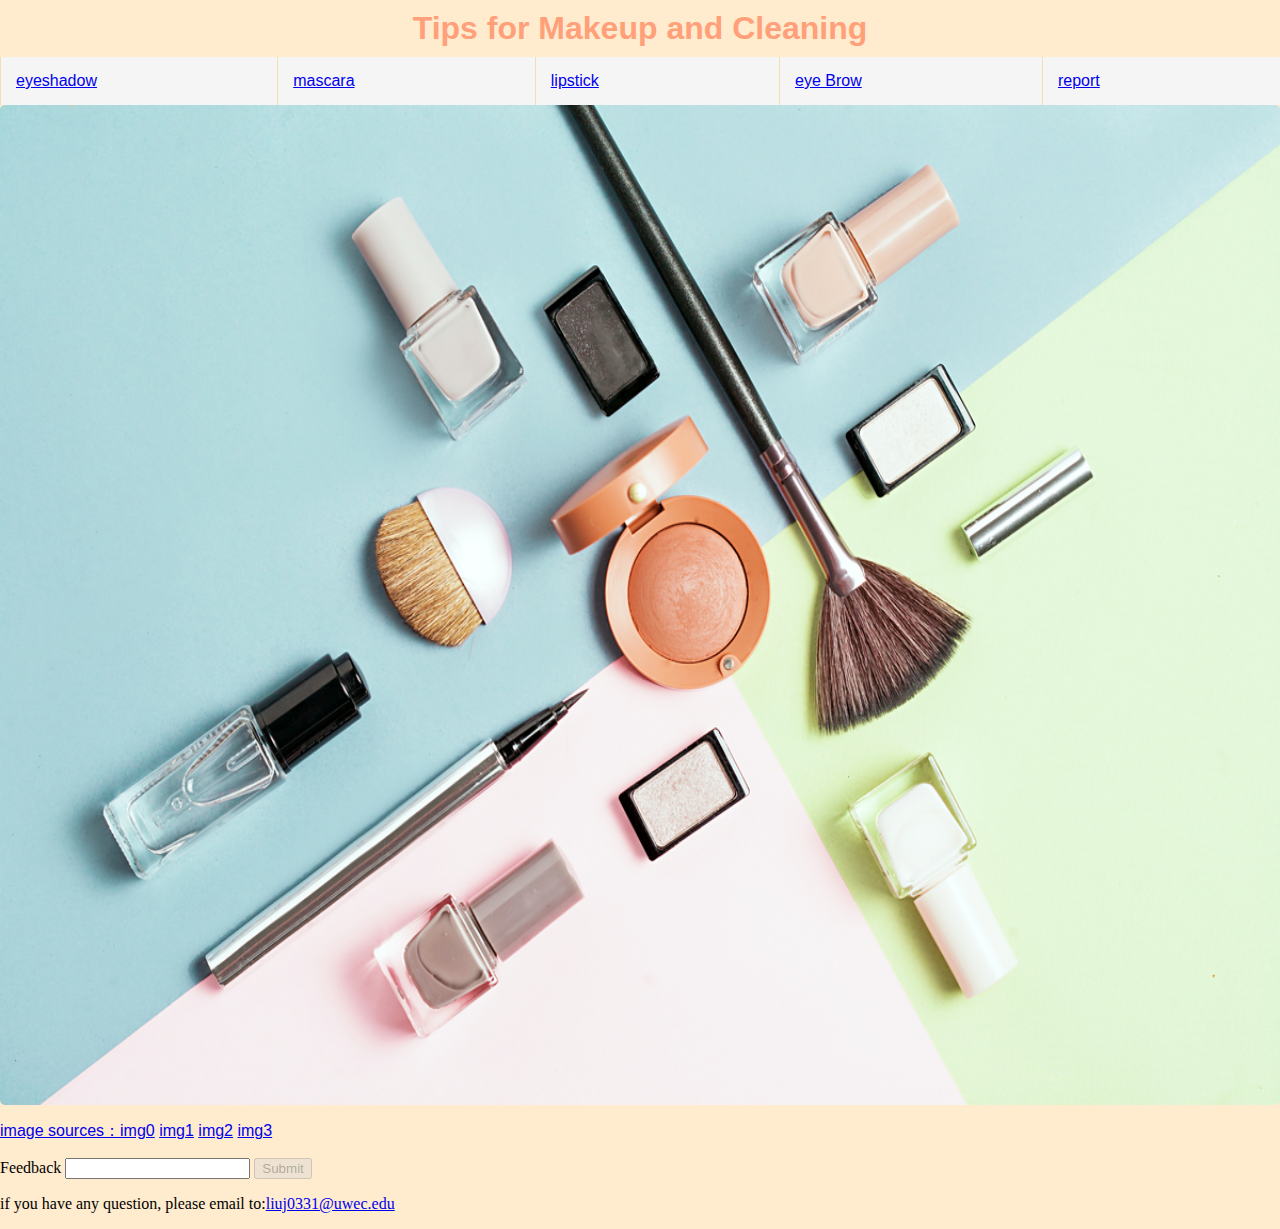
<file: index.html>
<!DOCTYPE html>
    <head lang="en">
        <title>Prject1</title>
        <link rel = "stylesheet" href="css/homeStyle.css">
        <link rel="icon" href="image/favicon.ico">

    </head>


    <body>
        <header>
        <h1>Tips for Makeup and Cleaning</h1>
        </header>
        <ul>
            <li><a href="eyeshadow.html">eyeshadow</a></li>
            <li><a href="mascara.html">mascara</a></li>
            <li><a href="lipstick.html">lipstick</a></li>
            <li><a href="eyeBrow.html">eye Brow</a></li>
            <li><a href="report.html">report</li>
        </ul>
        <div id="slide" class="slideShow" >
        <img  src="image/index1.jpg" alt="beauty product1">
        <img  src="image/index2.jpg" alt="beauty product2">
        <img  src="image/index3.jpg" alt="beauty product3">
        <img  src="image/index4.png" alt="beauty product4">
        </div>
        

        <div class = "sources">
            <p>image sources：<a href ="https://classpass.com/blog/wp-content/uploads/2019/11/shutterstock_664863727.jpg">img0</a>  <a href ="https://hips.hearstapps.com/hmg-prod.s3.amazonaws.com/images/beauty-decorative-cosmetics-makeup-brushes-set-and-royalty-free-image-930934354-1565213062.jpg?crop=0.668xw:1.00xh;0.167xw,0&resize=640:*">img1</a>
           <a href ="https://d3u03kk87rjfaq.cloudfront.net/wp-content/uploads/2019/07/18093937/beauty.jpg">img2</a> <a href ="https://thepatranilaproject.com/wp-content/uploads/2018/04/how-to-spring-clean-makeup.png">img3</a></p>
        </div>

        <div class = "feedback">
            <label for = "input">Feedback</label>
            <input id = "input" type = "text"> 
            <input id = "submit" type = "button" value="Submit">
            <p>if you have any question, please email to:<a href="mailto:liuj0331@uwec.edu">liuj0331@uwec.edu</a></p>
        </div>


        <script src="js/homeJS.js"></script>
        <script src="js/feedback.js"></script>
        
    </body>
</html>
</file>
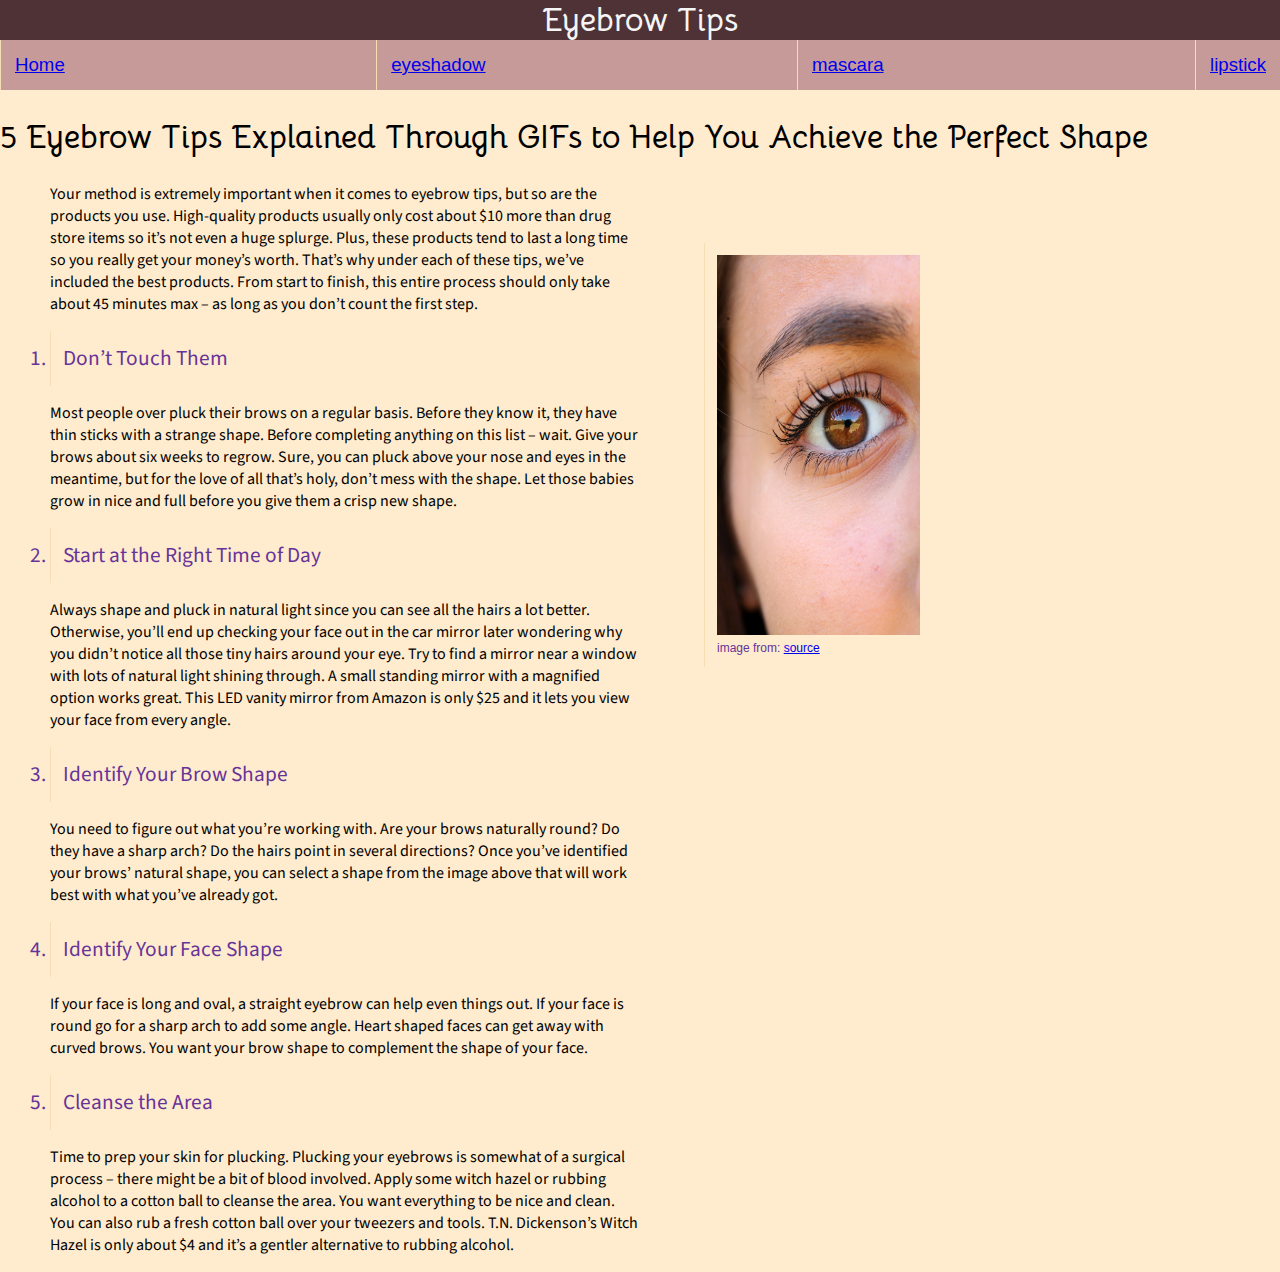
<file: eyeBrow.html>
<!DOCTYPE html>
    <head>
        <title>EyeBrow</title>
        <link rel="stylesheet" href="css/eyeBrow.css">
        <link href="https://fonts.googleapis.com/css?family=Bellota&display=swap" rel="stylesheet">
        <link href="https://fonts.googleapis.com/css?family=Source+Sans+Pro&display=swap" rel="stylesheet">
        <link rel="icon" href="image/favicon.ico">
    </head>

    <body>
        <header>
            <h1>Eyebrow Tips</h1>
        </header>
        <nav>
            <ul class="menu">
                <li><a href="index.html">Home</a></li>
                <li><a href="eyeshadow.html">eyeshadow</a></li>
                <li><a href="mascara.html">mascara</a></li>
                <li><a href="lipstick.html">lipstick</a></li>
            </ul>
        </nav>
        <h2>5 Eyebrow Tips Explained Through GIFs to Help You Achieve the Perfect Shape</h2>
        

        <ol>
            <p>Your method is extremely important when it comes to eyebrow tips, but so are the products you use.

                High-quality products usually only cost about $10 more than drug store items so it’s not even a huge splurge.
                
                Plus, these products tend to last a long time so you really get your money’s worth.
                
                That’s why under each of these tips, we’ve included the best products.
                
                From start to finish, this entire process should only take about 45 minutes max – as long as you don’t count the first step.</p>

            <li>Don’t Touch Them</li>
            <p>Most people over pluck their brows on a regular basis. Before they know it, they have thin sticks with a strange shape.

                Before completing anything on this list – wait.
                
                Give your brows about six weeks to regrow. Sure, you can pluck above your nose and eyes in the meantime, but for the love of all that’s holy, don’t mess with the shape.
                
                Let those babies grow in nice and full before you give them a crisp new shape.</p>

            <li>Start at the Right Time of Day</li>
            <p>Always shape and pluck in natural light since you can see all the hairs a lot better. Otherwise, you’ll end up checking your face out in the car mirror later wondering why you didn’t notice all those tiny hairs around your eye.

                Try to find a mirror near a window with lots of natural light shining through. A small standing mirror with a magnified option works great.
                
                This LED vanity mirror from Amazon is only $25 and it lets you view your face from every angle.</p>

            <li>Identify Your Brow Shape</li>
            <p>You need to figure out what you’re working with.

                Are your brows naturally round? Do they have a sharp arch? Do the hairs point in several directions?
                
                Once you’ve identified your brows’ natural shape, you can select a shape from the image above that will work best with what you’ve already got.</p>

            <li>Identify Your Face Shape</li>
            <p>If your face is long and oval, a straight eyebrow can help even things out. If your face is round go for a sharp arch to add some angle. Heart shaped faces can get away with curved brows.

                You want your brow shape to complement the shape of your face.</p>

            <li>Cleanse the Area</li>
            <p>Time to prep your skin for plucking.

                Plucking your eyebrows is somewhat of a surgical process – there might be a bit of blood involved.
                
                Apply some witch hazel or rubbing alcohol to a cotton ball to cleanse the area. You want everything to be nice and clean. You can also rub a fresh cotton ball over your tweezers and tools.
                
                T.N. Dickenson’s Witch Hazel is only about $4 and it’s a gentler alternative to rubbing alcohol.</p>
        </ol>

        <div class ="container">
            <ul id = "box">
                <li><img id = "image"src="image/eyebrow.jpg" alt="eyeBrow">
                    <p id = "text">image from: <a href = "https://storage.needpix.com/rsynced_images/eye-117034_1280.jpg">source</a></p></li>
            </ul>
        </div>
    </body>
</html>
</file>
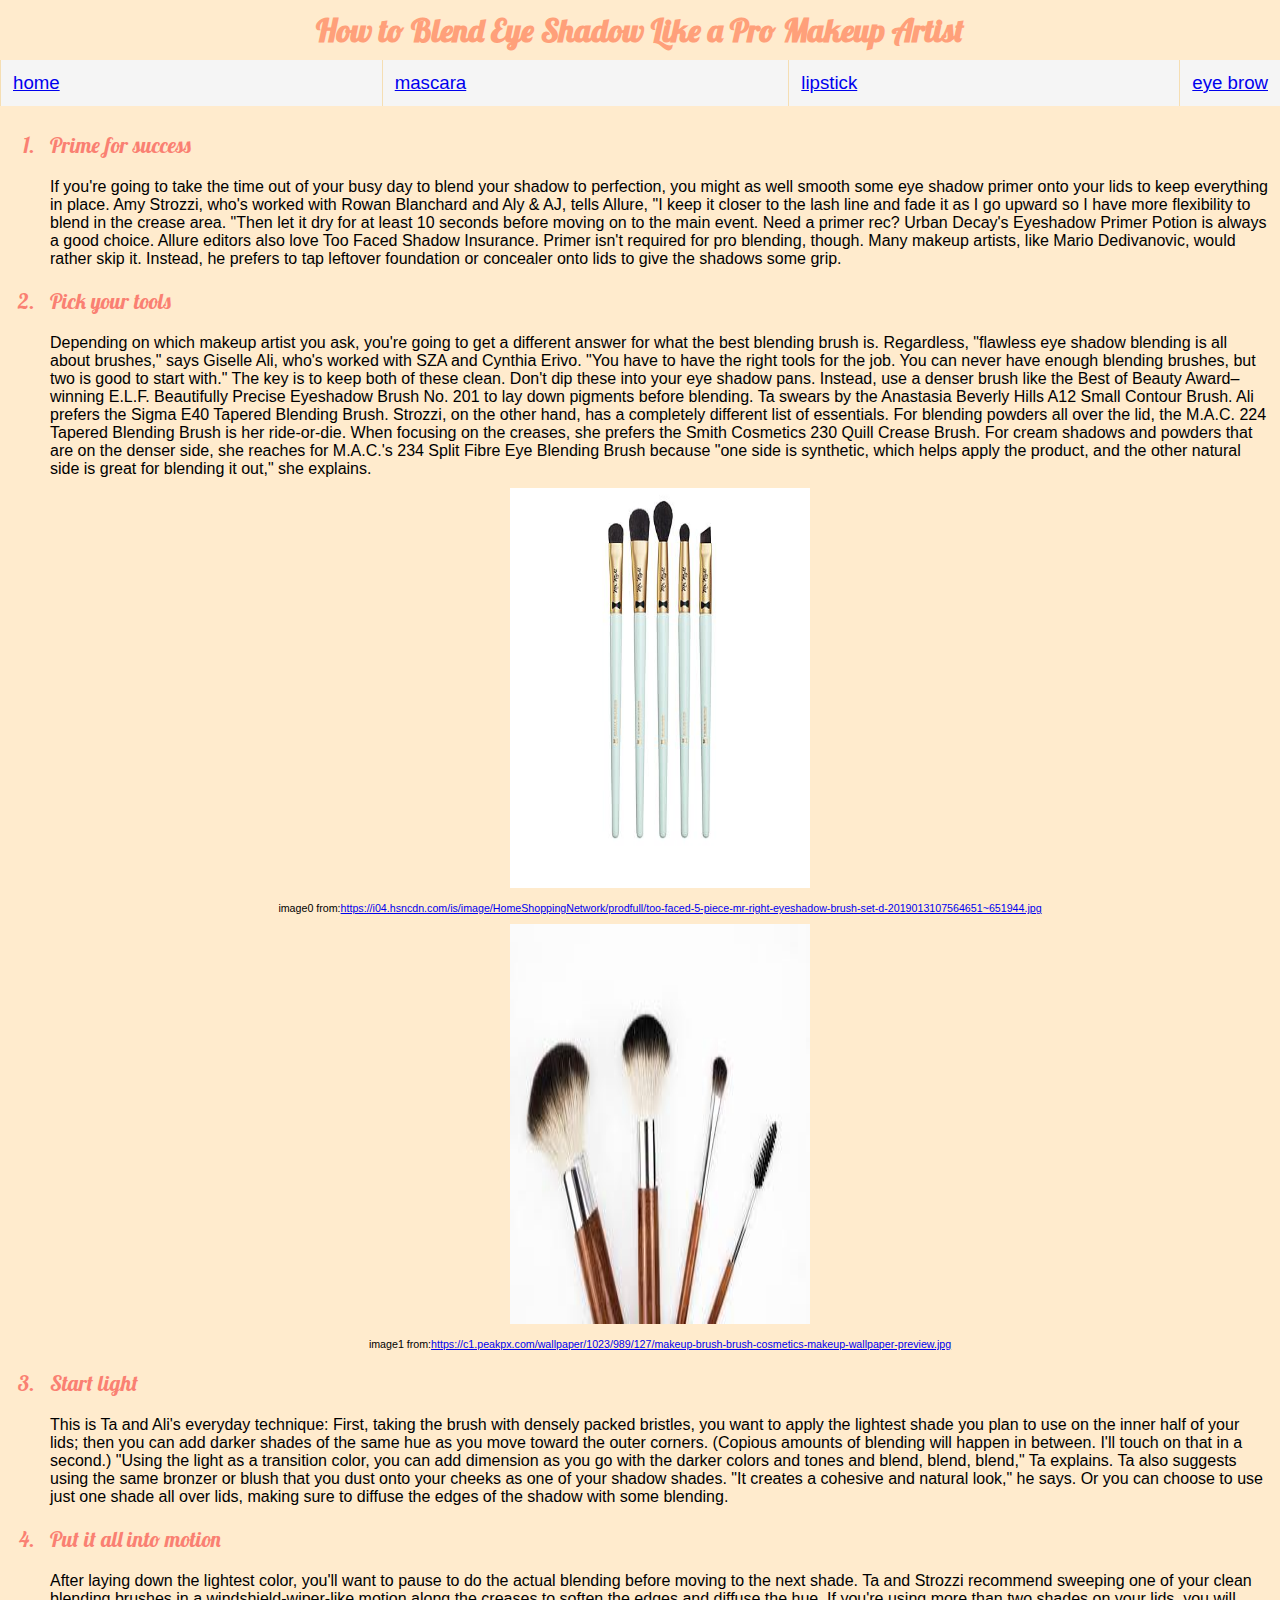
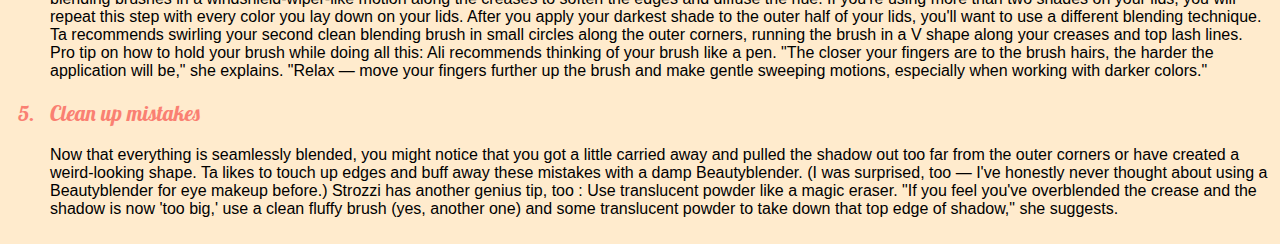
<file: eyeshadow.html>
<!DOCTYPE html>
    <head lang="en">
        <title>Prject1-1</title>
        <link rel = "stylesheet" href="css/eyeShadowStyle.css">
        <link href="https://fonts.googleapis.com/css?family=Lobster&display=swap" rel="stylesheet">
        <link rel="icon" href="image/favicon.ico">
    </head>


    <body>
        <header>
            <h1>How to Blend Eye Shadow Like a Pro Makeup Artist </h1>
        </header>
        <nav >
            <ul class="menu">
                <li><a href="index.html">home</a></li>
                <li><a href="mascara.html">mascara</a></li>
                <li><a href="lipstick.html">lipstick</a></li>
                <li><a href="eyeBrow.html">eye brow</a></li>
            </ul>
        </nav>
        
        <main>
        <ol>
            <li id="list">Prime for success</li>
                
                <p>If you're going to take the time out of your busy day to blend your shadow to perfection, you might as well smooth some eye shadow primer onto your lids to keep everything in place. 
                Amy Strozzi, who's worked with Rowan Blanchard and Aly & AJ, tells Allure, "I keep it closer to the lash line and fade it as I go upward so I have more flexibility to blend in the crease area.
                "Then let it dry for at least 10 seconds before moving on to the main event.
                Need a primer rec? Urban Decay's Eyeshadow Primer Potion is always a good choice. Allure editors also love Too Faced Shadow Insurance.
                Primer isn't required for pro blending, though. Many makeup artists, like Mario Dedivanovic, would rather skip it.
                Instead, he prefers to tap leftover foundation or concealer onto lids to give the shadows some grip.</p>

            <li id="list">Pick your tools</li>
                <p>Depending on which makeup artist you ask, you're going to get a different answer for what the best blending brush is. 
                Regardless, "flawless eye shadow blending is all about brushes," says Giselle Ali, who's worked with SZA and Cynthia Erivo.
                "You have to have the right tools for the job. You can never have enough blending brushes, but two is good to start with." 
                The key is to keep both of these clean. Don't dip these into your eye shadow pans. Instead, use a denser brush like the Best of Beauty Award–winning E.L.F.
                Beautifully Precise Eyeshadow Brush No. 201 to lay down pigments before blending.
                Ta swears by the Anastasia Beverly Hills A12 Small Contour Brush. Ali prefers the Sigma E40 Tapered Blending Brush.
                Strozzi, on the other hand, has a completely different list of essentials.
                For blending powders all over the lid, the M.A.C. 224 Tapered Blending Brush is her ride-or-die. 
                When focusing on the creases, she prefers the Smith Cosmetics 230 Quill Crease Brush. 
                For cream shadows and powders that are on the denser side, she reaches for M.A.C.'s 234 Split Fibre Eye Blending Brush because
                "one side is synthetic, which helps apply the product, and the other natural side is great for blending it out," she explains.</p>
                <div class = "image">
                    <center>
                <img src="image/eyeshadow.jpg"" alt="eyeshadow tools"> 
                <p id ="text">image0 from:<a href =" https://i04.hsncdn.com/is/image/HomeShoppingNetwork/prodfull/too-faced-5-piece-mr-right-eyeshadow-brush-set-d-2019013107564651~651944.jpg">https://i04.hsncdn.com/is/image/HomeShoppingNetwork/prodfull/too-faced-5-piece-mr-right-eyeshadow-brush-set-d-2019013107564651~651944.jpg</a></p>
                <img src="image/eyeshadow1.jpg" alt="eyeshadow brush">
                <p id = "text">image1 from:<a href = "https://c1.peakpx.com/wallpaper/1023/989/127/makeup-brush-brush-cosmetics-makeup-wallpaper-preview.jpg">https://c1.peakpx.com/wallpaper/1023/989/127/makeup-brush-brush-cosmetics-makeup-wallpaper-preview.jpg </a></p>
            </center>    
            </div>
                
            <li id="list">Start light</li>
                <p>This is Ta and Ali's everyday technique: First, taking the brush with densely packed bristles, you want to apply the lightest shade you plan to use on the inner half of your lids;
                    then you can add darker shades of the same hue as you move toward the outer corners. (Copious amounts of blending will happen in between. 
                    I'll touch on that in a second.) "Using the light as a transition color, you can add dimension as you go with the darker colors and tones and blend, blend, blend," Ta explains.
                    Ta also suggests using the same bronzer or blush that you dust onto your cheeks as one of your shadow shades. 
                    "It creates a cohesive and natural look," he says. Or you can choose to use just one shade all over lids, making sure to diffuse the edges of the shadow with some blending.</p>

            <li id="list">Put it all into motion</li>
                
                <p>After laying down the lightest color, you'll want to pause to do the actual blending before moving to the next shade. 
                Ta and Strozzi recommend sweeping one of your clean blending brushes in a windshield-wiper-like motion along the creases to soften the edges and diffuse the hue.
                If you're using more than two shades on your lids, you will repeat this step with every color you lay down on your lids.
                After you apply your darkest shade to the outer half of your lids, you'll want to use a different blending technique. 
                Ta recommends swirling your second clean blending brush in small circles along the outer corners, running the brush in a V shape along your creases and top lash lines.
                Pro tip on how to hold your brush while doing all this: Ali recommends thinking of your brush like a pen. "The closer your fingers are to the brush hairs, the harder the application will be," she explains.
                "Relax — move your fingers further up the brush and make gentle sweeping motions, especially when working with darker colors."</p>  
                

            <li id="list">Clean up mistakes</li>
            
            <p>Now that everything is seamlessly blended, you might notice that you got a little carried away and pulled the shadow out too far from the outer corners or have created a weird-looking shape. 
            Ta likes to touch up edges and buff away these mistakes with a damp Beautyblender. (I was surprised, too — I've honestly never thought about using a Beautyblender for eye makeup before.)
            Strozzi has another genius tip, too : Use translucent powder like a magic eraser. "If you feel you've overblended the crease and the shadow is now 'too big,' 
            use a clean fluffy brush (yes, another one) and some translucent powder to take down that top edge of shadow," she suggests.</p>
            
        </ol>
    </main>
        
        
    </body>
</html>
</file>
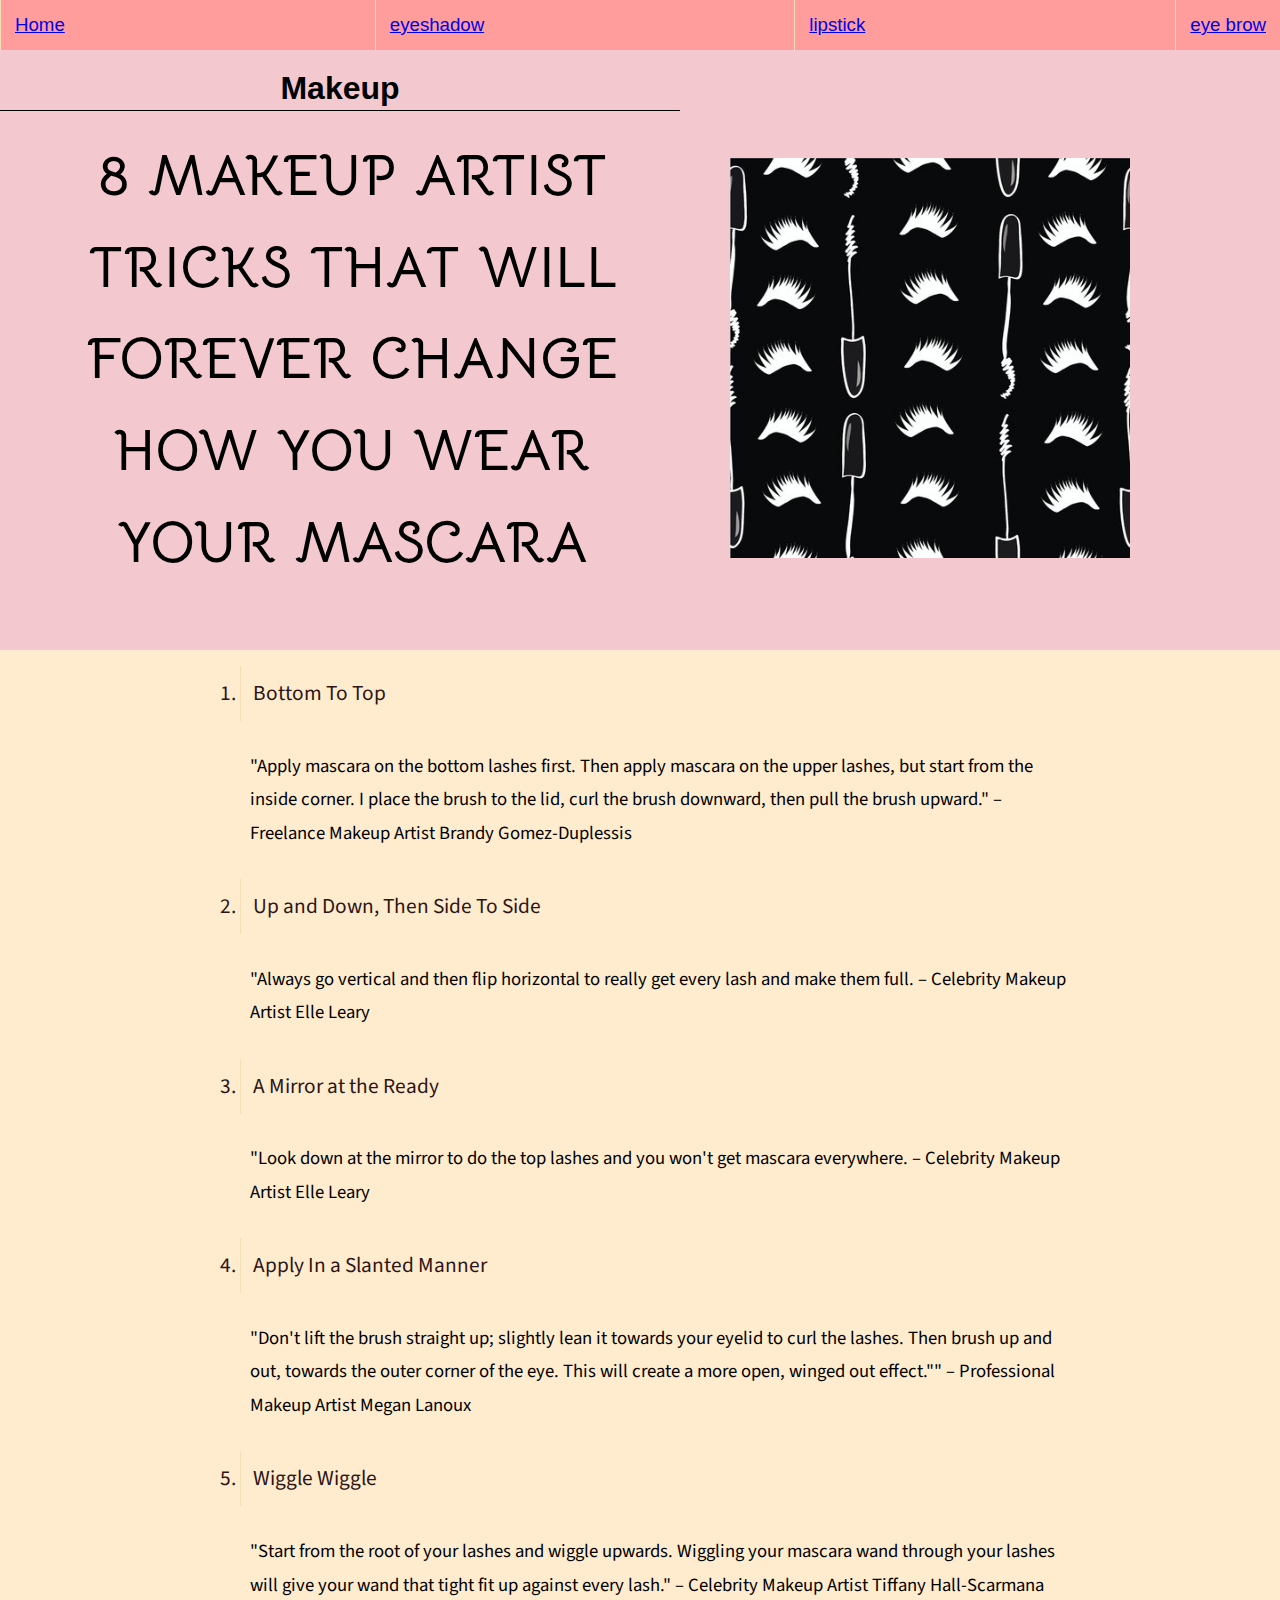
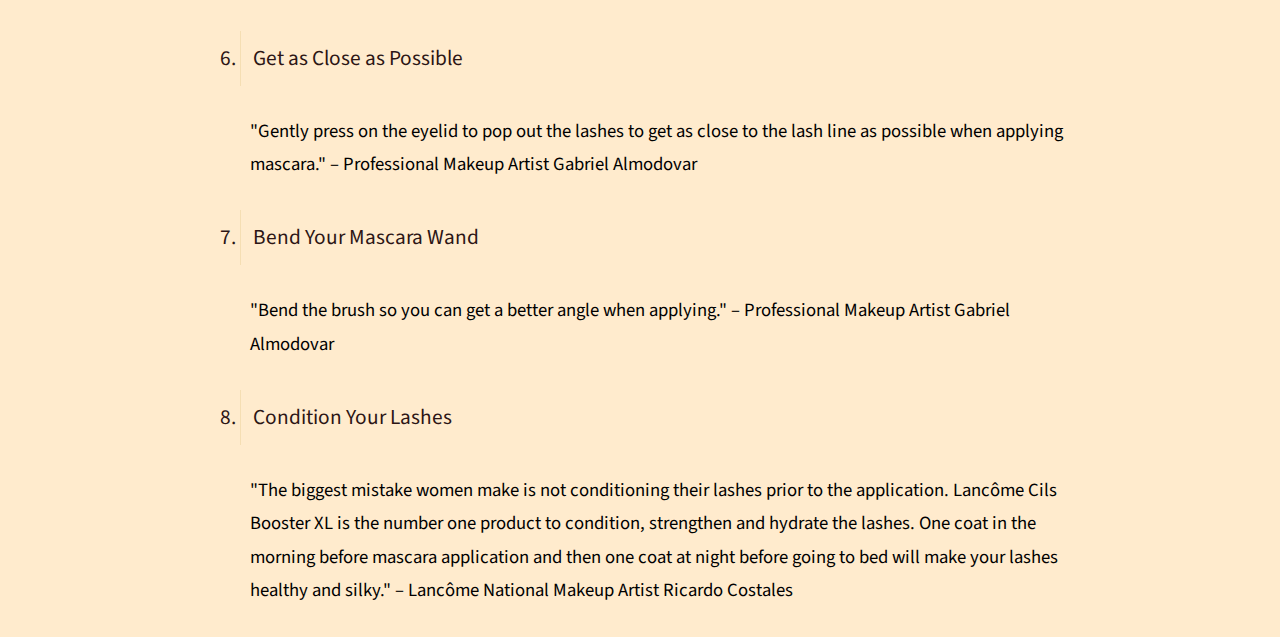
<file: mascara.html>
<!DOCTYPE html>
    <head>
        <title>Mascara</title>
        <link rel="stylesheet" href="css/mascara.css">
        <link href="https://fonts.googleapis.com/css?family=Bellota&display=swap" rel="stylesheet">
        <link href="https://fonts.googleapis.com/css?family=Source+Sans+Pro&display=swap" rel="stylesheet">
        <link rel="icon" href="image/favicon.ico">
    </head>

    <body>
        <nav>
            <ul class="menu">
                <li><a href="index.html">Home</a></li>
                <li><a href="eyeshadow.html">eyeshadow</a></li>
                <li><a href="lipstick.html">lipstick</a></li>
                <li><a href="eyeBrow.html">eye brow</a></li>
            </ul>
        </nav>
        <header>
            <h1>Makeup</h1>
            <h2>8 MAKEUP ARTIST TRICKS THAT WILL FOREVER CHANGE HOW YOU WEAR YOUR MASCARA</h2>
            
        <img src="image/mascara.jpg", alt ="Mascara">
        
        </header>

            <ol>
                <li id="list">Bottom To Top</li>
                <p id="text">"Apply mascara on the bottom lashes first. Then apply mascara on the upper lashes, but start from the inside corner.
                     I place the brush to the lid, curl the brush downward, then pull the brush upward." – Freelance Makeup Artist Brandy Gomez-Duplessis</p>

                <li id="list">Up and Down, Then Side To Side</li>
                <p id="text">"Always go vertical and then flip horizontal to really get every lash and make them full. – Celebrity Makeup Artist Elle Leary</p>

                <li id="list">A Mirror at the Ready</li>
                <p id="text">"Look down at the mirror to do the top lashes and you won't get mascara everywhere. – Celebrity Makeup Artist Elle Leary   </p>

                <li id="list"i>Apply In a Slanted Manner</li>
                <p id="text">"Don't lift the brush straight up; slightly lean it towards your eyelid to curl the lashes. Then brush up and out, towards the outer corner of the eye. 
                    This will create a more open, winged out effect."" – Professional Makeup Artist Megan Lanoux </p>

                <li id="list">Wiggle Wiggle</li>
                <p id="text">
                    "Start from the root of your lashes and wiggle upwards. Wiggling your mascara wand through your lashes will give your wand that tight fit up against every lash."
                     – Celebrity Makeup Artist Tiffany Hall-Scarmana  
                </p>

                <li id="list">Get as Close as Possible</li>
                <p id="text">
                    "Gently press on the eyelid to pop out the lashes to get as close to the lash line as possible when applying mascara." – Professional Makeup Artist Gabriel Almodovar   
                </P>

                <li id="list">Bend Your Mascara Wand</li>
                <p id="text">
                    "Bend the brush so you can get a better angle when applying." – Professional Makeup Artist Gabriel Almodovar
                </p>

                <li id="list">Condition Your Lashes</li>
                <p id="text">
                    "The biggest mistake women make is not conditioning their lashes prior to the application. Lancôme Cils Booster XL is the number one product to condition, 
                    strengthen and hydrate the lashes. One coat in the morning before mascara application and then one coat at night before going to bed will make your lashes healthy and silky." 
                    – Lancôme National Makeup Artist Ricardo Costales   
                </p>

            </ol>

    </body>
</html>
</file>
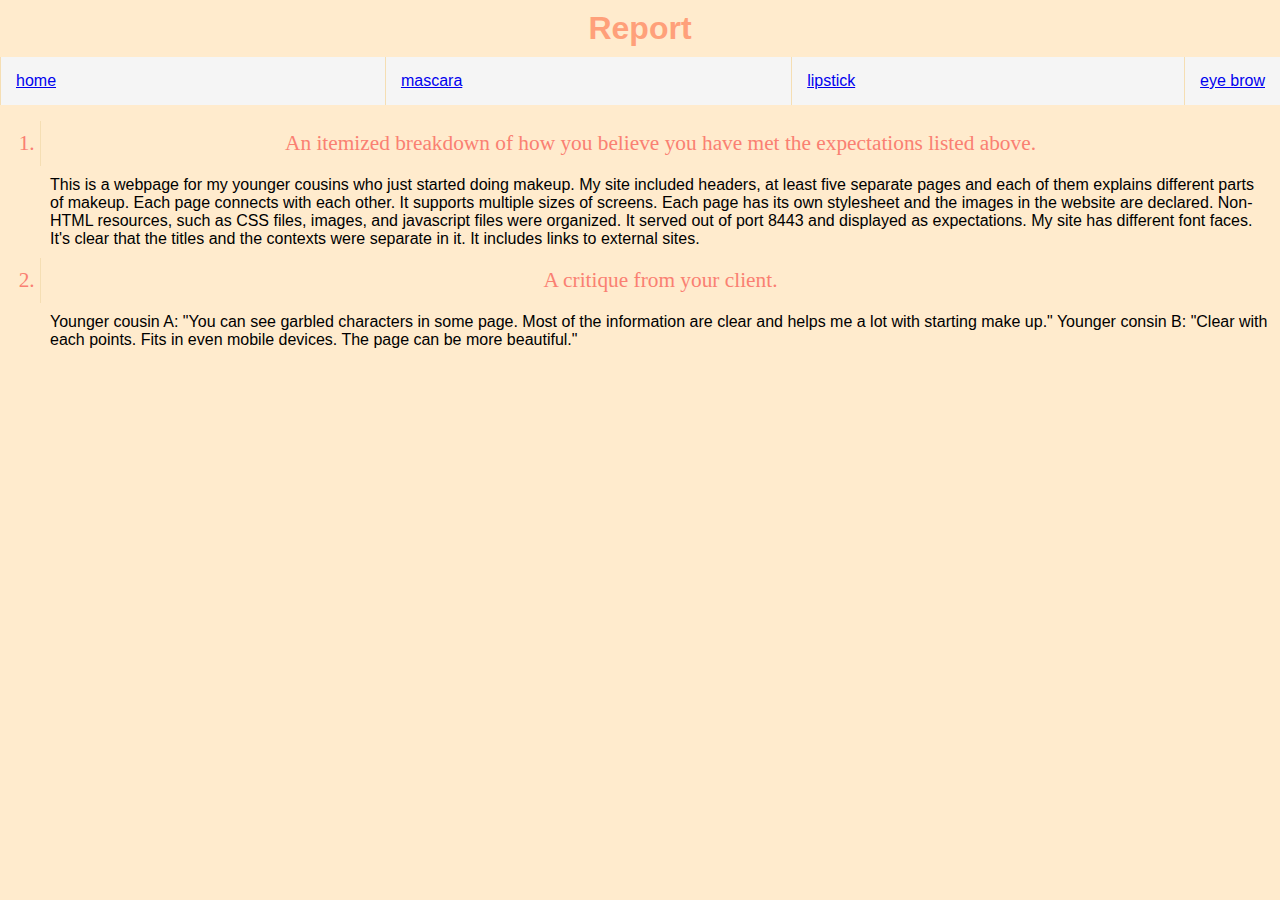
<file: report.html>
<!DOCTYPE html>
    <head lang="en">
        <title>report</title>
        <link rel="icon" href="image/favicon.ico">
        <link rel = "stylesheet" href ="css/homeStyle.css">
        <link rel = "stylesheet" href = "css/report.css">
    </head>

    <body>
        <header>
            <h1>Report</h1>
        </header>
        
        <nav >
            <ul class="menu">
                <li><a href="index.html">home</a></li>
                <li><a href="mascara.html">mascara</a></li>
                <li><a href="lipstick.html">lipstick</a></li>
                <li><a href="eyeBrow.html">eye brow</a></li>
            </ul>
        </nav>

        <main>
            <ol>
                <li id ="list">An itemized breakdown of how you believe you have met the expectations listed above.</li>
                <p>
                    This is a webpage for my younger cousins who just started doing makeup. My site included headers, 
                    at least five separate pages and each of them explains different parts of makeup. Each page connects
                    with each other. It supports multiple sizes of screens. Each page has its own stylesheet and the images
                    in the website are declared. Non-HTML resources, such as CSS files, images, and javascript files were organized.
                    It served out of port 8443 and displayed as expectations. My site has different font faces. It's clear that the titles
                    and the contexts were separate in it. It includes links to external sites.
                </p>

                <li id ="list">A critique from your client.</li>
                <p>
                    Younger cousin A: "You can see garbled characters in some page. Most of the information are clear and helps me a lot with starting make up."
                    Younger consin B: "Clear with each points. Fits in even mobile devices. The page can be more beautiful."
                </p>
            </ol>
        </main>
    </body>
</file>
<file: css/homeStyle.css>
body{
    font-family: sans-serif;
    background-color: blanchedalmond; 
    margin:0;  
}

header h1{
    background-color: blanchedalmond;
    color: lightsalmon;
    padding:10px;
    margin: 0;
    display: flex;
    justify-content: center;
}
ul{
    background-color:whitesmoke;
    margin: 0;
    list-style:none;
    display: flex;
    flex-direction: row;
    justify-content: space-between;
    align-content: center;
    padding: 0px;
} 
li{
    margin:0;
    padding:15px;
    border-left: 1px solid wheat;
    text-align: center;
}
.slideShow{
    position:relative;
    width:100%;
    height: 1000px;
    border-radius:5px;
    overflow:hidden;
}
.slideShow > img{
    width: 100%;
    height: 100%;
}

.feedback{
    font-family: fantasy;
}
</file>
<file: css/eyeBrow.css>
body{
    font-family: sans-serif;
    background-color: blanchedalmond; 
    margin:0;  
    width: 100%;
}
header{
    box-sizing: border-box;
    background-color: rgb(78, 50, 54);
    height: auto;
    display: flex;
    justify-content: center;
}
h1{
    margin: 0;
    padding: 0;
    text-align: center;
    font-family: 'Bellota', cursive;
    color: whitesmoke;
}
 .menu{
    background-color:rgb(199, 154, 154);
    margin:0;
    list-style:none;
    display: flex;
    flex-direction: row;
    justify-content: space-between;
    align-content: center;
    padding: 0;
} 
 .menu >li{
    margin:0;
    padding:14px;
    font-size: 14pt;
    border-left: 1px solid wheat;
    text-align: center;
}

h2{
    font-family: 'Bellota', cursive;
    font-size: 24pt;
}

ol{
    margin-left: 10px;
    margin-right: 50% ;
    font-family: 'Source Sans Pro', sans-serif;
}

li{
    margin:0;
    padding:12px;
    font-size: 16pt;
    border-left: 1px solid wheat;
    color:rebeccapurple;
}

.container {
    display: flex;
    margin: 0;
    text-align: center;
    vertical-align: top;
} 

 #box{
    margin:0;
    padding: 0;
    list-style: none;
    position: absolute;
    left: 55%;
    top: 27%;
    height: 400px;
    text-align: start;
    
}

#image{
    height: 380px;
    width: 80%;
    
}

#text{
    margin:0;
    font-size: 9pt;
}
</file>
<file: css/eyeShadowStyle.css>
html{
    margin: 0;
}
body{
    font-family: sans-serif;
    background-color: blanchedalmond; 
    margin:0;  
    width: 100%;
}
#root{
    width: 800px;
    margin: auto;
}

ul{
    background-color:whitesmoke;
    margin: 0;
    list-style:none;
    display: flex;
    flex-direction: row;
    justify-content: space-between;
    align-content: center;
    padding: 0px;
} 
.menu > li{
    margin:0;
    padding:12px;
    font-size: 14pt;
    border-left: 1px solid wheat;
    text-align: center;
}

#list{
    font-family: 'Lobster', cursive;
    font-size: 16pt;
    margin: 0;
    padding: 10px;
    color: salmon;
    
}

h1{
    font-family: 'Lobster', cursive;
    background-color: blanchedalmond;
    color: lightsalmon;
    padding:10px;
    margin: 0;
    text-align: center;
}

p{
    position: relative;
    font-size: 12pt;
    margin: 0;
    padding: 10px;
    
}

.image{
    /* position: relative; */
    width: 100%;
    align-items: 100%;
    /* left: 25%; */
}

img{
    width: 300px;
    height: 400px;
    margin: auto;
}

#text{
    margin:0;
    font-size: 8pt;
}

@media (max-width: 1220px){
    #list{
        display: block;
        position: static;
        width: auto;
        font-size: 12pt;
        margin: 0;
        margin-top: 10px;
    }
}
</file>
<file: css/mascara.css>
body{
    font-family: sans-serif;
    background-color: blanchedalmond; 
    margin:0;  
    width: 100%;
}
 ul{
    background-color:rgb(255, 157, 157);
    margin:0;
    list-style:none;
    display: flex;
    flex-direction: row;
    justify-content: space-between;
    align-content: center;
    padding: 0;
} 
 .menu >li{
    margin:0;
    padding:14px;
    font-size: 14pt;
    border-left: 1px solid wheat;
    text-align: center;
}

header{
    box-sizing: border-box;
    background-color: rgb(243, 201, 207);
    height: 600px;
}
h1{
    margin-top: 0;
    margin-bottom: 20px;
    padding: 20px;
    text-align: center;
    border-bottom: 1px solid black;
    padding-bottom: 3px;
    width: 50%;

}

h2{
    position: relative;
    left: 2.5%;
    box-sizing: border-box;
    margin: 0;
    font-size: 43pt;
    text-align: center;
    font-family: 'Bellota', cursive;
    width: 50%; 
    line-height: 1.6;  
}

img{
    position: absolute;
    left: 57%;
    top: 17.5%;
    height:400px
}
ol{
    margin-left: 200px ;
    margin-right: 200px ;
    font-family: 'Source Sans Pro', sans-serif;
}
#list{
    margin:0;
    padding:12px;
    font-size: 16pt;
    border-left: 1px solid wheat;
    color: rgb(44, 21, 21);
}
#text{
    padding: 10px;
    font-size: 14pt;
    line-height: 1.8;
}
</file>
<file: css/report.css>
p{
    position: relative;
    font-size: 12pt;
    margin: 0;
    padding: 10px;
    
}


#list{
    font-family: 'Lobster', cursive;
    font-size: 16pt;
    margin: 0;
    padding: 10px;
    color: salmon;
    
}
</file>
